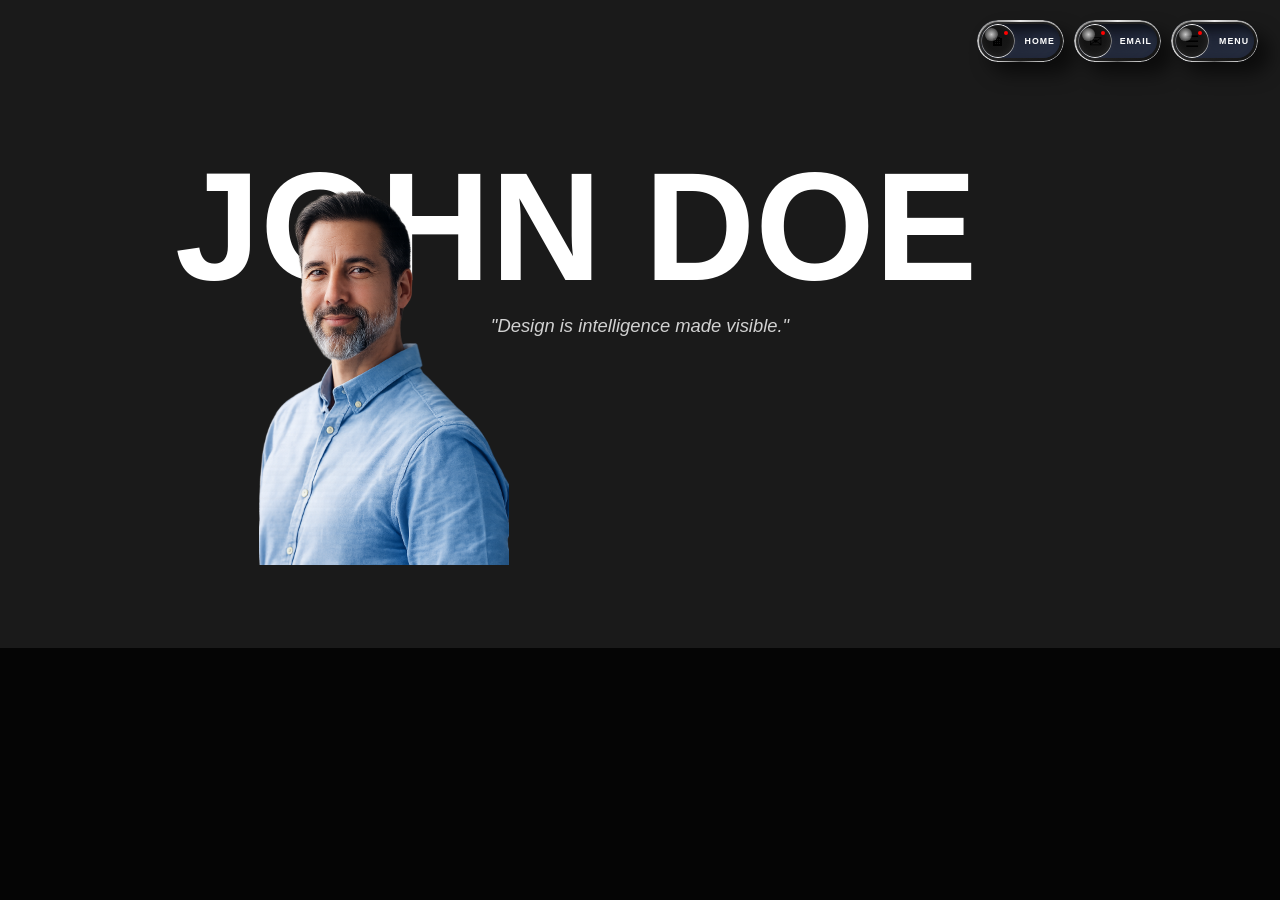
<file: index.html>
<!DOCTYPE html>

<html lang="en">

<head>

    <meta charset="UTF-8">

    <meta name="viewport"
          content="width=device-width, initial-scale=1.0">

    <title>ID Portfolio</title>

    <link rel="stylesheet"
          href="./css/variables.css">

    <link rel="stylesheet"
          href="./css/global.css">

        <!-- THIS IS FOR HERO SECTION
    
    AN INDICATOR WHEN YOU WANT
    
    TO SEPARATE THE ENTIRE
    
    HERO HTML TO IT OWN FOLDER -->

    <link rel="stylesheet"
      href="./css/sections/hero.css">

        <!-- THIS IS FOR HERO SECTION
    
    AN INDICATOR WHEN YOU WANT
    
    TO SEPARATE THE ENTIRE
    
    HERO HTML TO IT OWN FOLDER -->

    <link rel="stylesheet"
          href="./css/responsive.css">

</head>



    <body class="neon-mode liquid-mode">

        <body class="normal-mode">
            
            <body class="neon-mode">

                <body class="liquid-mode">

    
    <!-- THIS IS FOR HERO SECTION
    
    AN INDICATOR WHEN YOU WANT
    
    TO SEPARATE THE ENTIRE
    
    HERO HTML TO IT OWN FOLDER -->


    <section class="hero">

    <div class="hero-name">

        JOHN DOE

    </div>

        <div class="hero-quote">

    "Design is intelligence
    made visible."

</div>

<div class="hero-portrait">

    <img
        src="./assets/images/portrait-placeholder.png"
        alt="Portrait"
        class="hero-portrait-image"
    >

</div> 





        <div class="hero-nav">

<div class="switch-btn"
     data-target="./index.html">

    <div class="switch-knob">

        🏠︎

        <span class="switch-dot"></span>

    </div>

   <span class="switch__base-outer"></span>

<span class="switch__base-inner"></span>

    <span class="switch-label">

        HOME

    </span>

</div>


<div class="switch-btn"
     data-target="./works.html">

    <div class="switch-knob">

        ✉︎

        <span class="switch-dot"></span>

    </div>

   <span class="switch__base-outer"></span>

<span class="switch__base-inner"></span>

    <span class="switch-label">

        EMAIL

    </span>

</div>


<div id="menu-switch"
     class="switch-btn menu-switch">

    <div class="switch-knob">

        ☰

        <span class="switch-dot"></span>

    </div>

   <span class="switch__base-outer"></span>

<span class="switch__base-inner"></span>

    <span class="switch-label">
    

        MENU

    </span>

</div>


<div id="dropdown-menu"
     class="dropdown-menu">


<div class="switch-btn"
     data-target="./works.html">

    <div class="switch-knob">

        👨‍💼

        <span class="switch-dot"></span>

    </div>

   <span class="switch__base-outer"></span>

<span class="switch__base-inner"></span>

    <span class="switch-label">

        ABOUT

    </span>

</div>


<div class="switch-btn"
     data-target="./works.html">

    <div class="switch-knob">

        💼

        <span class="switch-dot"></span>

    </div>

   <span class="switch__base-outer"></span>

<span class="switch__base-inner"></span>

    <span class="switch-label">

        WORKS

    </span>

</div>


<div class="switch-btn"
     data-target="./works.html">

    <div class="switch-knob">

        🤝

        <span class="switch-dot"></span>

    </div>

   <span class="switch__base-outer"></span>

<span class="switch__base-inner"></span>

    <span class="switch-label">

        JOIN

    </span>

</div>


<div class="switch-btn"
     data-target="./works.html">

    <div class="switch-knob">

        🛠️

        <span class="switch-dot"></span>

    </div>

   <span class="switch__base-outer"></span>

<span class="switch__base-inner"></span>

    <span class="switch-label">

        EDIT

    </span>

</div>


</div>






        

  </section>

    <footer>
    </footer>

    <script src="./js/app.js"></script>

</body>

</html>
</file>
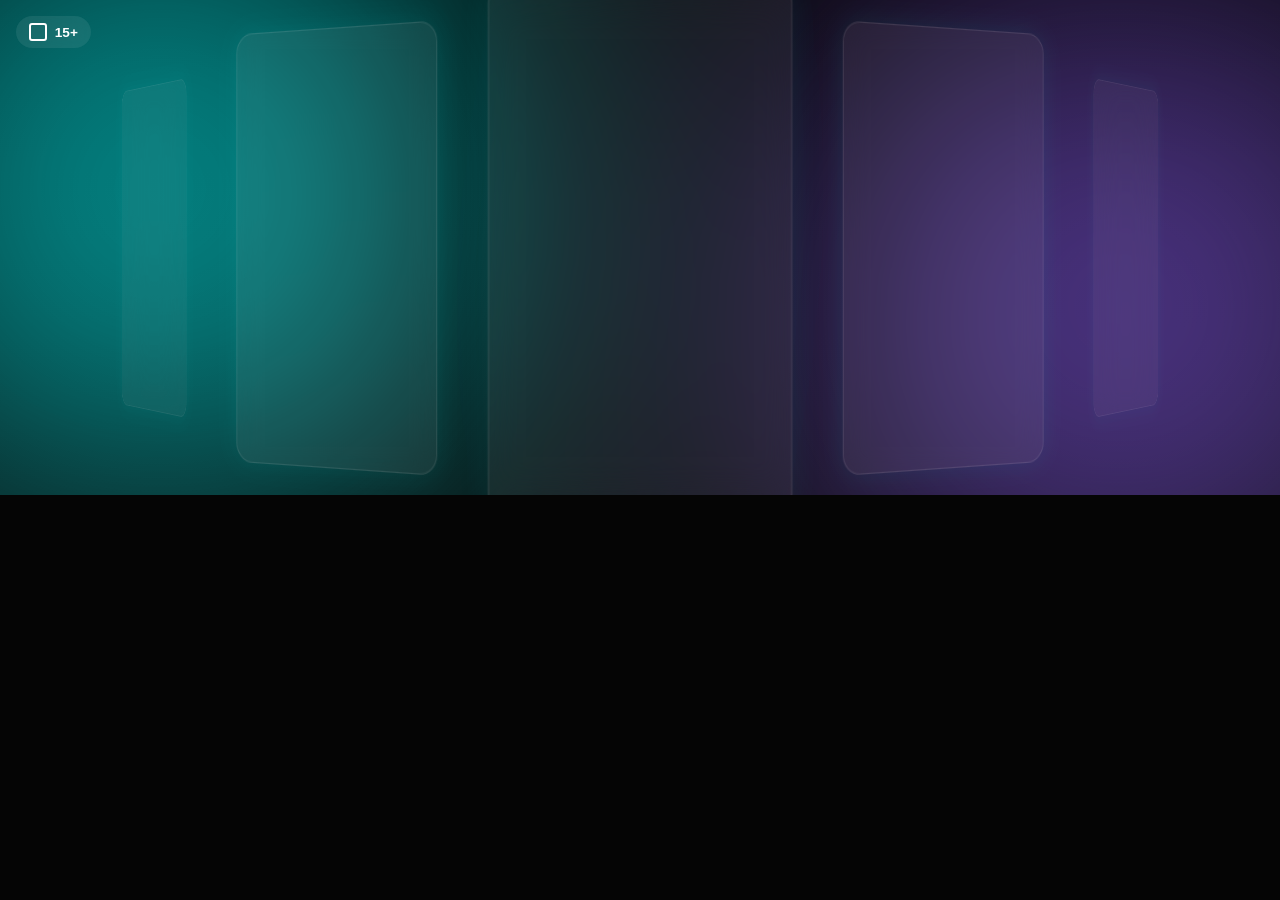
<file: works.html>
<!DOCTYPE html>

<html lang="en">

<head>

    <meta charset="UTF-8">

    <meta name="viewport"
          content="width=device-width, initial-scale=1.0">

    <title>ID Portfolio</title>

    <link rel="stylesheet"
          href="./css/variables.css">

    <link rel="stylesheet"
          href="./css/global.css">

    <link rel="stylesheet"
          href="./css/sections/img-carousel.css">

    <link rel="stylesheet"
          href="./css/responsive.css">

</head>

<body>

    <section class="hero">
    </section>
    

    <!-- THIS IS FOR CAROUSEL SECTION
    
    AN INDICATOR WHEN YOU WANT
    
    TO SEPARATE THE ENTIRE
    
    CAROUSEL HTML TO IT OWN FOLDER -->
    

    <section class="img-carousel-gallery">

        <div class="neon-layer"></div>

        <div class="capacity-indicator">

            <div class="frame-icon"></div>

            <span class="remaining-count">
                25+
            </span>

            
        </div>

        <div class="carousel-viewport">

            <div class="carousel-cylinder">

                <div class="carousel-card">

                    <div class="placeholder-content">

                        Upload Images

                        <small>
                            (5 - 25)
                        </small>

                    </div>


                    
                </div>

                <div class="carousel-card">

                    <div class="placeholder-content">

                        Upload Images

                        <small>
                            (5 - 25)
                        </small>

                    </div>

                </div>

                <div class="carousel-card">

                    <div class="placeholder-content">

                        Upload Images

                        <small>
                            (5 - 25)
                        </small>

                    </div>

                </div>

                <div class="carousel-card">

                    <div class="placeholder-content">

                        Upload Images

                        <small>
                            (5 - 25)
                        </small>

                    </div>

                </div>

                <div class="carousel-card">

                    <div class="placeholder-content">

                        Upload Images

                        <small>
                            (5 - 25)
                        </small>

                    </div>

                </div>

            </div>

        </div>

        <div class="image-focus-view">

            <div class="task-preview-card">

    <div class="task-preview-image">

    </div>

    <div class="task-preview-content">

        <h3 class="task-name">

            Venice Architecture

        </h3>

        <p class="task-type">

            Restoration Project

        </p>

        <p class="task-description">

            Restoration and redesign of
            historic architecture while
            preserving cultural identity.

        </p>

    </div>

    <div class="task-preview-actions">

        <button class="preview-back">

            BACK

        </button>

        <button class="preview-view">

            VIEW

        </button>

    </div>

</div>

        </div>

        <button class="carousel-nav prev">

    &#10094;

</button>

<button class="carousel-nav next">

    &#10095;

</button>
        
    </section>

    <section class="features">
    </section>

    <footer>
    </footer>

    <script src="./js/app.js"></script>

    <script src="./js/sections/img-carousel.js"></script>

</body>

</html>
</file>
<file: css/variables.css>
/* CSS Variables */
:root {
    /* Add your variables here */
}
</file>
<file: css/global.css>
* {

    margin: 0;

    padding: 0;

    box-sizing: border-box;
}

html {

    scroll-behavior: smooth;
}

body {

    min-height: 100vh;

    background: #050505;

    font-family:
    Inter,
    Arial,
    sans-serif;

    overflow-x: hidden;
}
</file>
<file: css/sections/hero.css>
/* Hero Section Styles */

.hero {

    position: relative;

    width: 100%;

    height: 55vh;

    overflow: hidden;

    background:
    #1a1a1a;

}


.hero-name {

    position: absolute;

    top: 35%;

    left: 45%;

    transform:
    translate(
        -50%,
        -50%
    );

    font-size: 12vw;

    font-weight: 600;

    color: white;

    z-index: 1;

        width: 85%;

    text-align: center;

    white-space: nowrap;

}

.hero-quote {

    position: absolute;

    top: 48%;

    left: 50%;

    transform:
    translateX(-50%);

    width: 70%;

    text-align: center;

    color:
    rgba(
        255,
        255,
        255,
        0.8
    );

    font-size: 1rem;

    font-style: italic;

    line-height: 1.6;

    z-index: 3;

}


 .hero-portrait {

    position: absolute;

    left: 37%;

    bottom: 0;

    transform:
    translateX(-50%);

    height: 45vh;

    aspect-ratio: 3 / 4;

    width: auto;

    background:
        transparent;
    /* #ff0000; */

    z-index: 2;

} 

.hero-portrait-image {

    width: 100%;

    height: 100%;

    object-fit: contain;

    display: block;

}


/* MOBILE NORMAL BROWSER */

@media (max-width: 767px) {

    .hero-quote {

    width: 85%;

    font-size: 0.85rem;

    top: 44%;

}

    .hero {

        height: 30vh;

    }

    .hero-portrait {

        width: 130px;

        height: 24vh;

        left: 32%;

    }

    .hero-name {

        font-size: 15vw;

    }

}


/* MOBILE DESKTOP BROWSER */

@media (min-width: 768px)
and
(max-width: 1199px) {

    .hero-quote {

    width: 80%;

    font-size: 0.95rem;

}

    .hero {

        height: 33vh;

    }

    .hero-portrait {

        width: 140px;

        height: 26vh;

        left: 35%;

    }

}


/* DESKTOP LAPTOP BROWSER */

@media (min-width: 1200px) {

    .hero-quote {

    width: 60%;

    font-size: 1.15rem;

}

    .hero {

        height: 72vh;

    }

    .hero-portrait {

        width: 250px;

        height: 60vh;

        left: 30%;

    }

}




/* =========================
   HERO NAVIGATION
========================= */

.hero-nav {

    position: absolute;

    top: 20px;

    right: 22px;

    display: flex;

    gap: 10px;

    z-index: 100;

}

.nav-btn {

    display: flex;

    align-items: center;

    justify-content: center;

    gap: 8px;

    padding: 14px 26px;

    border-radius: 999px;

    border: none;

    text-decoration: none;

    cursor: pointer;

    background:  linear-gradient(
                 145deg,
                 #2d2d2d,
                 #121212   ); 


    color: white;

    font-weight: 800;

    font-size: 0.9rem;

    box-shadow:
        6px 6px 14px rgba(0,0,0,.45),
       /* inset 1px 1px 10px */
        rgba(255,255,255,.06);

    transition: all .3s ease;

}

.nav-btn:hover {

    transform: translateY(-2px);

}


/* =====================
   MENU DROPDOWN BUTTONS 
========================*/

.dropdown-menu {

    position: absolute;

/* TO RESIZE THE 
DROPDOWN BUTTON */

    top: 53px;

    right: 0.2px;

    display: flex;

    flex-direction: column;

    gap: 12px;

    opacity: 0;

    visibility: hidden;

    transform: translateY(-15px);

    transition: all .35s ease;

    z-index: 99;

}

.dropdown-menu.active {

    opacity: 1;

    visibility: visible;

    transform: translateY(0);

}

.dropdown-btn {

    display: flex;

    align-items: center;

    justify-content: center;

    gap: 10px;

    z-index: 100; 

    padding: 14px 20px;

    text-decoration: none;

    border-radius: 999px;

    background:  linear-gradient(
                 145deg,
                 #2d2d2d,
                 #121212   ); 

    color: white;

    font-weight: 600;

    font-size: 0.8rem;

    box-shadow:
        6px 6px 14px rgba(0,0,0,.45),
        inset 1px 1px 1px
        rgba(255,255,255,.06);

    transition: all .25s ease;

}

.dropdown-btn:hover {

    transform: translateX(-4px);

}


/* ======================
   THE MAIN SWITCH WHERE 
   THE KNOB RESIDES IN 
   ====================== */

.switch-btn {

    display: flex;

    position: relative;


/* TO RESIZE THE
SWITCH BUTTON*/

    width: 87px;

    height: 42px;

    border-radius: 9999px;

    background:
    linear-gradient(
        145deg,
        #2d2d2d,
        #121212
    );

      box-shadow:
        12px 12px 18px rgba(0,0,0,.55),
        inset 1px 1px 1px 
        rgba(255,255,255,.06); 

    cursor: pointer;

    overflow: hidden;

    transition:
    transform .45s ease;

} 

.switch-btn:hover {

    transform: translateY(-3.5px);

}


/* ======================
   THE MAIN SWITCH LABEL 
   WHERE KNOB RESIDES IN 
   ====================== */

.switch-label {

    position: absolute;

    inset: 0;

    display: flex; 

    align-items: center;

    justify-content: flex-end;

    color: white;

    font-weight: 600;

    letter-spacing: 1px;

    font-size: 0.55rem;

    padding-right: 9px
     
}


    /* ── Track (outer shell) ── */
    .switch__base-outer {
      display: block;
      position: absolute;
      inset: 0;
      border-radius: 9999px;
      background: /*#23293a*/;
      box-shadow:
        12px 12px 28px #12161f,
        -8px -8px 20px #2e3650;
      transition: box-shadow 0.45s ease;
    }


    /* ── Inner track recess ── */
    .switch__base-inner {
      display: block;
      position: absolute;
      inset: 4.2px;
      border-radius: 9999px;
      background: #1a1f2e;
      box-shadow:
        inset 6px 6px 10px #0e111a,
        inset -20px -20px 30px #252c3e;
    }


/* ======================
   THE KNOB RESIDING 
   WITHIN THE MAIN SWITCH 
   ====================== */

.switch-knob {

    position: absolute;

    left: 5px;

    top: 5px;

    width: 32px;

    height: 32px;

    border-radius: 50%;

    background:
    linear-gradient(
        145deg,
        #4d4d4d,
        #141414
    );

    box-shadow:

        4px 4px 10px
        rgba(0,0,0,.55),

        -2px -2px 6px
        rgba(255,255,255,.05),

        inset 1px 1px 2px
        rgba(255,255,255,.10),

        inset -1px -1px 2px
        rgba(0,0,0,.45);

    display: flex;

    align-items: center;

    justify-content: center;

    transition:
    transform .35s ease;

    z-index: 2;

}


/* ===============
   THE DOT ON KNOB  
   =============== */


.switch-dot {

    position: absolute;

    top: 6px;

    right: 6px;

    width: 4px;

    height: 4px;

    border-radius: 50%;

    background: red;

}


/* ========================
   THE ACTIVE STATE OF BOTH 
   THE DOT, LABEL & KNOB  
   WITHIN THE MAIN SWITCH 
   ======================== */

.switch-label {

    transition:
    transform .35s ease;

}

.switch-btn.active .switch-label {

    transform:
    translateX(-37px);

}



/* ==========================
   UNIVERSAL SWITCH ENGINE
   (NEVER DISABLE)
   ========================== */

.switch-btn {

    --knob-travel: 45px;

}

.switch-btn.active
.switch-knob {

    transform:
    translateX(
        var(--knob-travel)
    );

}



/* =============================
   COMMENTED OUT BLOCK CODE
   FOR NEON LIGHT REPLACEMENT
   CHECK BELOW TO RESWITCH
   ============================ */
/*

.switch-btn.active .switch-knob {

    transform:
    translateX(
         45px
    );

}
*/


/* =============================
   COMMENTED OUT BLOCK CODE
   FOR NEON LIGHT REPLACEMENT
   CHECK BELOW TO RESWITCH
   ============================ */
/*
.switch-btn.active .switch-dot {

    background:
    #00ff88;

} 
*/








/* ============================
   THIS SECTION OF BLOCK CODE IS
   FOR SWITCH SELECTION MODE FROM
   NORMAL SWITCH TO THE NEON LIGHT
   SWITCH BY USERS................
   ...............................
   ENSURE TO CHECK THESE ELEMENT
   ...............................
   .switch-btn.active .switch-dot
   .switch-btn.active .switch-knob

   ................................
   =============================== */



/* ==========================
   NORMAL MODE ENGINE
   ========================== */

body.normal-mode
.switch-btn.active
.switch-dot {

    background:
    #00ff88;

}

body.normal-mode
.switch-btn.active {

    box-shadow:

        12px 12px 18px
        rgba(0,0,0,.55),

        inset 1px 1px 1px
        rgba(255,255,255,.06);

}

body.normal-mode
.switch-btn.active
.switch-knob {

    box-shadow:

        4px 4px 10px
        rgba(0,0,0,.55),

        -2px -2px 6px
        rgba(255,255,255,.05),

        inset 1px 1px 2px
        rgba(255,255,255,.10),

        inset -1px -1px 2px
        rgba(0,0,0,.45);

}

/* =================================
   NEOH LIGHT SWITCH REPLACEMENT FOR 
   THE COMMENTED OUT BLOCK CODE FOR
   
   .switch-btn.active .switch-dot
   ================================ */


body.neon-mode
.switch-btn.active
.switch-dot {

    background:
    #00ff88;

    box-shadow:

        0 0 4px #00ff88,

        0 0 8px #00ff88,

        0 0 14px
        rgba(0,255,136,.60);

}


/* =================================
   NEOH LIGHT SWITCH REPLACEMENT FOR 
   THE COMMENTED OUT BLOCK CODE FOR
   
   .switch-btn.active .switch-knob
   ================================ */


body.neon-mode
.switch-btn.active
.switch-knob {

    box-shadow:

        0 0 6px rgba(0,255,136,.25),

        0 0 14px rgba(0,255,136,.15),

        4px 4px 10px rgba(0,0,0,.55),

        -2px -2px 6px rgba(255,255,255,.05),

        inset 1px 1px 2px rgba(255,255,255,.10),

        inset -1px -1px 2px rgba(0,0,0,.45);

}



/* ==========================
   NEON MODE ENGINE
   ========================== */

body.neon-mode
.switch-btn.active {

    box-shadow:

        0 0 6px rgba(0,255,136,.20),

        0 0 12px rgba(0,255,136,.12),

        12px 12px 18px rgba(0,0,0,.55),

        inset 1px 1px 1px
        rgba(255,255,255,.06);

}









/* ==================================
   THIS OVERRIDE BLOCK CODE IS FOR 
   MOBILE NORMAL BROWSER (MNB)
   ================================== */

@media (max-width: 767px) {

    /* ===========================
       HERO NAV CONTAINER OVERRIDE
       =========================== */

    .hero-nav {

        top: 8px;

        right: 8px;

        gap: 3px;

    }


    /* ===========================
       DROPDOWN CONTAINER OVERRIDE
       ============================ */

    .dropdown-menu {

        top: 32px;

        right: 0;

        gap: 4px;

    }

 /* =========================
    DROPDOWN BUTTONS OVERRIDE
    ========================= */

    .dropdown-btn {

        gap: 2px;

        padding: 4px 6px;

        font-size: 0.46rem;

    }


    /* =======================
       SWITCH BUTTONS OVERRIDE
       (HOME EMAIL MENU
       ABOUT WORKS JOIN EDIT)
       ======================= */

    .switch-btn {

        width: 51px;

        height: 26px;

        border-radius: 9999px;

        -webkit-tap-highlight-color:
        transparent;

        user-select: none;

        touch-action:
        manipulation;

    }


    /* ==============
       LABEL OVERRIDE
       ============== */

    .switch-label {

        justify-content:
        flex-end;

        font-size:
        0.32rem;

        letter-spacing:
        0.3px;

        padding-right:
        4px;

    }


    /* =============
       KNOB OVERRIDE
       ============= */

    .switch-knob {

        left: 3px;

        top: 3px;

        width: 20px;

        height: 20px;

        font-size:
        0.55rem;

    }


    /* ============
       DOT OVERRIDE
       ============ */

    .switch-dot {

        top: 3px;

        right: 3px;

        width: 3px;

        height: 3px;

    }


    /* =====================
       INNER TRACK OVERRIDE
       ===================== */

    .switch__base-inner {

        inset: 2px;

    }


    /* ======================
       KNOB TRAVEL OVERRIDE
       ====================== */

    .switch-btn.active
    .switch-knob {

        transform:
        translateX(25px);

    }


    /* ======================
       LABEL TRAVEL OVERRIDE
       ====================== */

    .switch-btn.active
    .switch-label {

        transform:
        translateX(-20px);

    }


    /* ======================
       DROPDOWN WIDTH MATCH 
       SWITCHES OVERRIDE
       ====================== */

    .dropdown-menu
    .switch-btn {

        width: 51px;

        height: 26px;

    }


    /* ==========================
       REMOVE BLUE FLASH OVERRIDE
       ========================== */

    .switch-btn,

    .switch-btn *,

    .switch-btn:focus,

    .switch-btn:active,

    .switch-btn:focus-visible {

        outline: none;

        -webkit-tap-highlight-color:
        transparent;

    }

}
















/*=============================
  LIQUID METAL MODE CSS
  MODE BASE
===============================*/



body.liquid-mode .switch-btn {

    background: linear-gradient(145deg, #2d2d2d, #121212);

    box-shadow:

12px 12px 18px rgba(0,0,0,.55)

        0 0 12px rgba(180,180,180,.15),
        inset 0 0 8px rgba(255,255,255,.05);

}



/*=============================
  LIQUID CHROME BORDER (CORE EFFECT)
  MERCURY RING
===============================*/

body.liquid-mode .switch-btn::before {

    content: "";

    position: absolute;

    inset: 0;

    border-radius: inherit;

    padding: 1.5px;

    background: conic-gradient(

        from 0deg,

        #ffffff,
        #b8b8b8,
        #f5f5f5,
        #6e6e6e,
        #ffffff,
        #9a9a9a,
        #ffffff

    );

    -webkit-mask:
        linear-gradient(#000 0 0) content-box,
        linear-gradient(#000 0 0);

    -webkit-mask-composite: xor;

    mask-composite: exclude;

    animation: liquidSpin 3.5s linear infinite;

    opacity: .9;

    filter: blur(.2px);

}



/*=============================
  INNER LIQUID FLOW LAYER 
  (MOVING REFLECTION)
===============================*/


body.liquid-mode .switch-btn::after {

    content: "";

    position: absolute;

    inset: 0;

    border-radius: inherit;

    background: linear-gradient(

        120deg,

        transparent 0%,
        rgba(255,255,255,.25) 40%,
        rgba(255,255,255,.6) 50%,
        rgba(255,255,255,.25) 60%,
        transparent 100%

    );

    transform: translateX(-120%);

    animation: liquidSweep 2.8s ease-in-out infinite;

    mix-blend-mode: screen;

}




/*=============================
  LIQUID KNOB 
  (EDGE ONLY — NOT FULL FILL)
===============================*/

body.liquid-mode .switch-knob {

    background: linear-gradient(145deg, #0e0e0e, #1a1a1a);

    box-shadow:
        inset 0 0 8px rgba(255,255,255,.08),
        0 0 10px rgba(255,255,255,.05);

}





/*=============================
  METAL RIM ON KNOB 
  (NOT FULL LIQUID)
===============================*/

body.liquid-mode .switch-knob::before {

    content: "";

    position: absolute;

    inset: -1px;
 
    z-index: 999;

    border-radius: 50%;

    padding: 1px;

    background: conic-gradient(

        #ffffff,
        #7a7a7a,
        #eaeaea,
        #5a5a5a,
        #ffffff

    );

    -webkit-mask:
        linear-gradient(#000 0 0) content-box,
        linear-gradient(#000 0 0);

    -webkit-mask-composite: xor;

    mask-composite: exclude;

    animation: knobMetal 2.5s linear infinite;

}




/*=============================
  KNOB HIGHLIGHT 
  THAT FOLLOWS MOVEMENT
===============================*/


body.liquid-mode .switch-knob::after {

    content: "";

    position: absolute;

    top: 3px;

    left: 3px;

    width: 40%;

    height: 40%;

    border-radius: 50%;

    background: radial-gradient(

        rgba(255,255,255,.9),
        transparent

    );

    opacity: .85;

}


body.liquid-mode .switch-knob::after { 
                transform: translate( 

calc((var(--mx, .1)
                 - .100) 
                      * 12.5px),

calc((var(--my, .1)
                 - .100) 
                      * 12.5px) 

    );}






/*=============================
  ANIMATIONS
===============================*/

@keyframes liquidSpin {

    from { transform: rotate(0deg); }
    to   { transform: rotate(360deg); }

}

@keyframes liquidSweep {

    0% { transform: translateX(-120%); }
    50% { transform: translateX(120%); }
    100% { transform: translateX(-120%); }

}

@keyframes knobMetal {

    from { transform: rotate(0deg); }
    to   { transform: rotate(-360deg); }

} 



/*=============================
  JS - CSS ADDITION 
  (IMPORTANT LINK)
  JS update --liq dynamically
===============================*/

body.liquid-mode .switch-btn {
    --liq: 0;
} 












/* ==================================
   THIS COMMENTED OUT BLOCK CODE IS
   A SUBSTITUTE SWITCH RESIZING 
   OVERRIDE BLOCK CODE IS FOR 
   MOBILE NORMAL BROWSER (MNB)
   ================================== */
/*
@media (max-width: 767px) {

    /* ======================
       HERO NAV CONTAINER
    ====================== */
/*
    .hero-nav {

        top: 10px;

        right: 10px;

        gap: 4px;

    }


    /* ======================
       DROPDOWN CONTAINER
    ====================== */
/*
    .dropdown-menu {

        top: 38px;

        right: 0;

        gap: 5px;

    }


    /* ======================
       SWITCH BUTTONS
       (HOME EMAIL MENU
       ABOUT WORKS JOIN EDIT)
    ====================== */
/*
    .switch-btn {

        width: 60px;

        height: 30px;

        border-radius: 9999px;

        -webkit-tap-highlight-color:
        transparent;

        user-select: none;

        touch-action:
        manipulation;

    }


    /* ======================
       LABEL
    ====================== */
/*
    .switch-label {

        justify-content:
        flex-end;

        font-size:
        0.38rem;

        letter-spacing:
        0.4px;

        padding-right:
        5px;

    }


    /* ======================
       KNOB
    ====================== */
/*
    .switch-knob {

        left: 3px;

        top: 3px;

        width: 24px;

        height: 24px;

        font-size:
        0.65rem;

    }


    /* ======================
       DOT
    ====================== */
/*
    .switch-dot {

        top: 4px;

        right: 4px;

        width: 3px;

        height: 3px;

    }


    /* ======================
       INNER TRACK
    ====================== */
/*
    .switch__base-inner {

        inset: 3px;

    }


    /* ======================
       KNOB TRAVEL
    ====================== */
/*
    .switch-btn.active
    .switch-knob {

        transform:
        translateX(30px);

    }


    /* ======================
       LABEL TRAVEL
    ====================== */
/*
    .switch-btn.active
    .switch-label {

        transform:
        translateX(-24px);

    }


    /* ======================
       DROPDOWN WIDTH
       MATCH SWITCHES
    ====================== */
/*
    .dropdown-menu
    .switch-btn {

        width: 60px;

        height: 30px;

    }


    /* ======================
       REMOVE BLUE FLASH
    ====================== */
/*
    .switch-btn,

    .switch-btn *,

    .switch-btn:focus,

    .switch-btn:active,

    .switch-btn:focus-visible {

        outline: none;

        -webkit-tap-highlight-color:
        transparent;

    }

}

*/
</file>
<file: css/responsive.css>
/* Responsive Styles */
</file>
<file: css/sections/img-carousel.css>
.img-carousel-gallery {

    position: relative;

    width: 100%;

    height: 35vh;

    overflow: hidden;

    display: flex;

    justify-content: center;

    align-items: center;

    isolation: isolate;

    background:
    linear-gradient(
        180deg,
        #050505,
        #0b0b0b
    );
}

/* ==========================
   NEON BACKGROUND
========================== */

.neon-layer {

    position: absolute;

    inset: 0;

    z-index: -1;

    overflow: hidden;
}

.neon-layer::before,

.neon-layer::after {

    content: "";

    position: absolute;

    width: 45vw;

    height: 45vw;

    border-radius: 50%;

    filter: blur(160px);

    opacity: .70;
}

.neon-layer::before {

    background: #00ffff;

    top: -20%;

    left: -10%;

    animation:
neonMoveOne
8s ease-in-out infinite alternate;
}

.neon-layer::after {

    background: #8b5cf6;

    bottom: -20%;

    right: -10%;

    animation:
neonMoveTwo
10s ease-in-out infinite alternate;
}

@keyframes neonMoveOne {

    from {

        transform:
        translateX(0)
        translateY(0);
    }

    to {

        transform:
        translateX(30%)
        translateY(15%);
    }
}

@keyframes neonMoveTwo {

    from {

        transform:
        translateX(0)
        translateY(0);
    }

    to {

        transform:
        translateX(-25%)
        translateY(-15%);
    }
}

/* ==========================
   CAPACITY INDICATOR
========================== */

.capacity-indicator {

    opacity: 0;

transition:
    opacity 0.5s ease;

    position: absolute;

    top: 1rem;

    left: 1rem;

    display: flex;

    align-items: center;

    gap: .5rem;

    padding: .45rem .8rem;

    border-radius: 999px;

    background:
    rgba(255,255,255,.08);

    backdrop-filter:
    blur(8px);

    z-index: 30;

}

.capacity-indicator.show {

    opacity: 1;

}

.frame-icon {

    width: 18px;

    height: 18px;

    border: 2px solid white;

    border-radius: 3px;
}

.remaining-count {

    color: white;

    font-size: .85rem;

    font-weight: 600;
}

/* ==========================
   VIEWPORT
========================== */

.carousel-viewport {

    width: 100%;

    height: 100%;

    display: flex;

    justify-content: center;

    align-items: center;

    perspective: 1800px;
}

/* ==========================
   CYLINDER
========================== */

.carousel-cylinder {

    position: relative;

    width: 100%;

    height: 100%;

    transform-style:
    preserve-3d;
}

/* ==========================
   CYLINDER CARDS
========================== */

.carousel-card {

    position: absolute;

    left: 50%;

    top: 50%;

    width: clamp(
        120px,
        12vw,
        190px
    );

    aspect-ratio: 9 / 16;

    border-radius: 18px;

    overflow: hidden;

    display: flex;

    justify-content: center;

    align-items: center;

    background:
    rgba(255,255,255,.06);

    backdrop-filter:
    blur(12px);

    border:
    1px solid
    rgba(255,255,255,.1);

    transform-style:
    preserve-3d;

    transition:
    transform .8s ease,
    opacity .8s ease,
    scale .8s ease;

    box-shadow:
    0 0 25px
    rgba(0,255,255,.08);

    z-index: 1;
}

/* ==========================
   PLACEHOLDER CONTENT
========================== */

.placeholder-content {

    display: flex;

    flex-direction: column;

    justify-content: center;

    align-items: center;

    text-align: center;

    gap: .4rem;

    padding: 1rem;

    color: white;

    font-size: .9rem;

    font-weight: 600;
}

.placeholder-content small {

    opacity: .65;

    font-size: .75rem;
}

/* ==========================
   VIEWER PANEL
========================== */

.image-focus-view {

    position: fixed;

    inset: 0;

    display: flex;

    justify-content: center;

    align-items: center;

    pointer-events: none;

    z-index: 5000;

}


/* .image-focus-view {

    position: absolute;

    inset: 0;

    display: none;

    justify-content: center;

    align-items: center;

    z-index: 50;
} */

.task-preview-card {

    width: 420px;

    height: 60vh;

    background: white;

    border-radius: 20px;

    overflow: hidden;

    opacity: 0;

    visibility: hidden;

}

@media (
    max-width: 767px
) {

    .task-preview-card {

        width: 86vw;

        height: 75vh;

    }

}

@media (min-width: 768px) {

    .task-preview-card {

        width: 700px;

        height: 70vh;

    }

}

@media (min-width: 1200px) {

    .task-preview-card {

        width: 75vw;

        height: 90vh;

    }

}

.task-preview-image {

    height: 70%;

    background-size: cover;

    background-position: center;

}

.task-preview-content {

    height: 20%;

    padding: 18px;

}

.task-preview-actions {

    height: 10%;

    display: flex;

    justify-content: space-between;

    align-items: center;

    padding: 0 18px;

}


.viewer-button {

    position: absolute;

    bottom: 1rem;

    right: 1rem;

    border: none;

    border-radius: 10px;

    padding:
    .8rem
    1rem;

    background:
    rgba(255,255,255,.1);

    color: white;

    cursor: pointer;
}

/* ===================================
   PHASE 4D UPDATE START
   RESPONSIVE DESKTOP POLISH
=================================== */

@media (min-width: 768px) {

    .img-carousel-gallery {

        height: 42vh;
    }

    .carousel-card {

        width: 240px;
    }

}

@media (min-width: 1200px) {

    .img-carousel-gallery {

        height: 55vh;
    }
    
    .carousel-card {

        width: 220px;
    }

}

/* ===================================
   PHASE 4D UPDATE END
=================================== */

/* ==========================
   DESKTOP NAVIGATION
========================== */

.carousel-nav {

    position: absolute;

    top: 50%;

    transform: translateY(-50%);

    width: 58px;

    height: 58px;

    border: none;

    border-radius: 50%;

    display: flex;

    justify-content: center;

    align-items: center;

    font-size: 1.4rem;

    cursor: pointer;

    color: #00ffff;

    opacity: 0;

    pointer-events: none;

    transition:
    opacity .35s ease,
    transform .35s ease,
    background .35s ease;

    backdrop-filter: blur(14px);

    background:
    rgba(0,255,255,.15);

    border:
    1px solid
    rgba(255,255,255,.15);

    box-shadow:
    0 0 24px
    rgba(0,255,255,.45);

    z-index: 40;
}

.carousel-nav.visible {

    opacity: 1;

    pointer-events: auto;
}

.carousel-nav:hover {

    transform:
    translateY(-50%)
    scale(1.08);

    box-shadow:
    0 0 35px
    rgba(0,255,255,.85);
}

.carousel-nav.prev {

    left: 5%;
}

.carousel-nav.next {

    right: 5%;
}

@media (max-width: 1199px) {

    .carousel-nav {

        display: none;
    }

}

/* ==========================
   EDGE FEEDBACK
========================== */

.edge-feedback {

    animation:
    edgePulse
    .7s ease;
}

@keyframes edgePulse {

    0% {

        filter:
        brightness(1);
    }

    25% {

        filter:
        brightness(1.35);
    }

    50% {

        filter:
        brightness(1.55);
    }

    100% {

        filter:
        brightness(1);
    }
}
</file>
